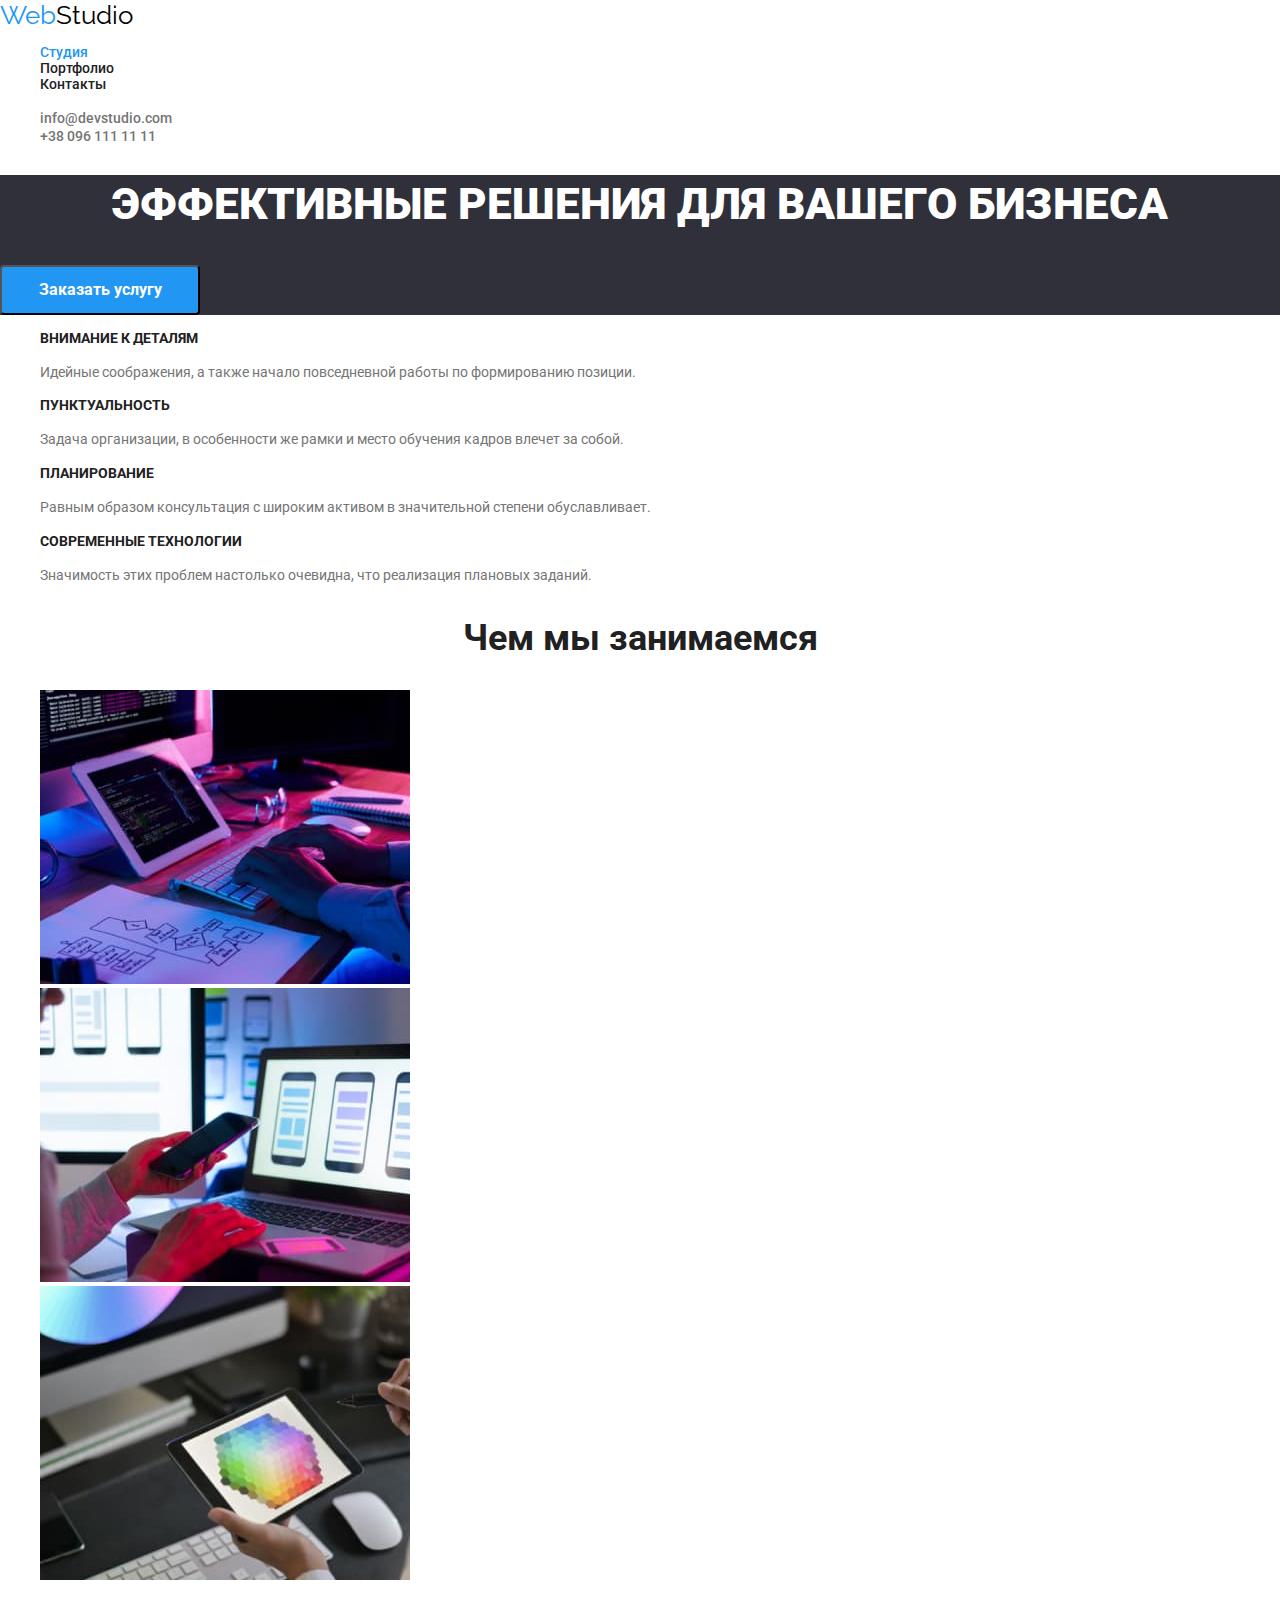
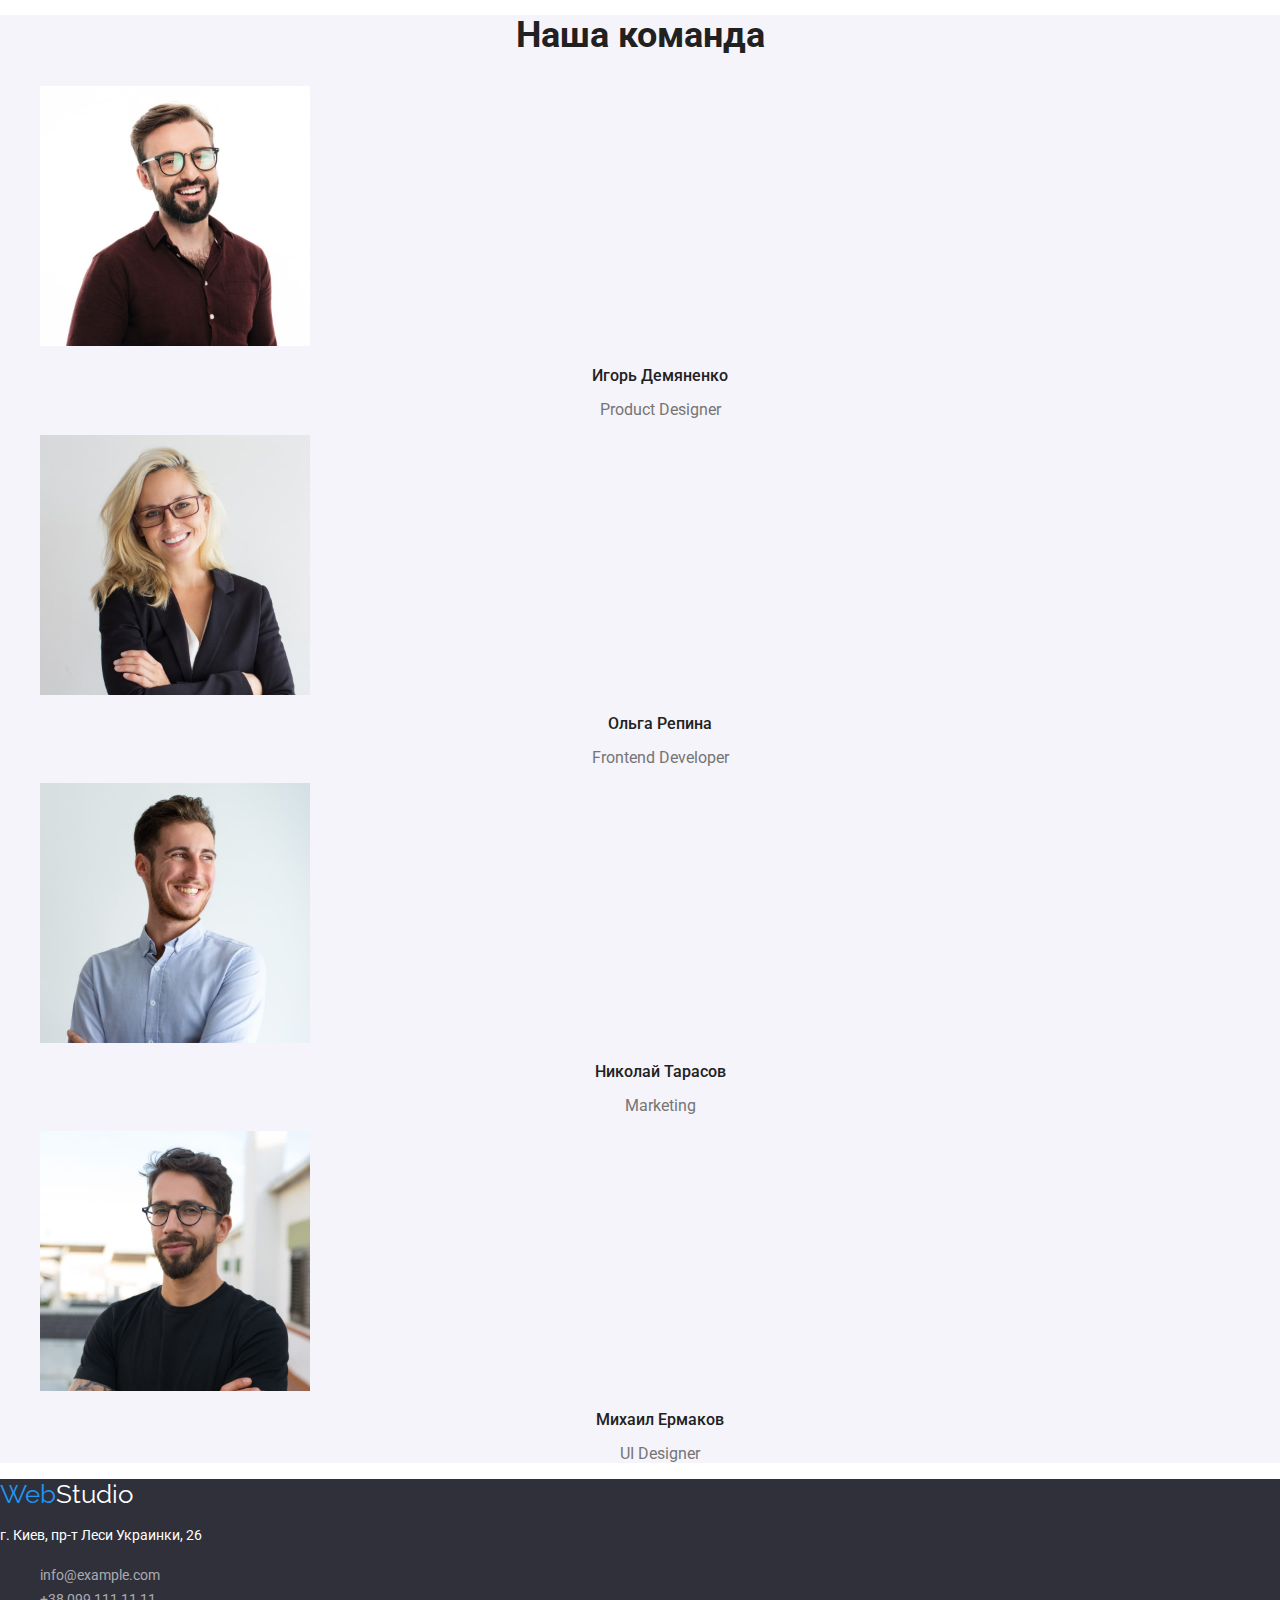
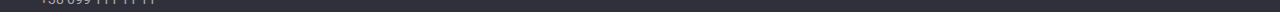
<file: index.html>
<!DOCTYPE html>
<html lang="ru">
  <head>
    <meta charset="UTF-8" />
    <meta http-equiv="X-UA-Compatible" content="IE=edge" />
    <meta name="viewport" content="width=device-width, initial-scale=1.0" />
    <title>WebStudio</title>
    <link rel="preconnect" href="https://fonts.googleapis.com">
    <link rel="preconnect" href="https://fonts.gstatic.com" crossorigin>
    <link href="https://fonts.googleapis.com/css2?family=Raleway:wght@700&family=Roboto:wght@400;500;700;900&display=swap" rel="stylesheet">
    <link rel="stylesheet" href="https://cdnjs.cloudflare.com/ajax/libs/modern-normalize/1.1.0/modern-normalize.min.css">
    <link rel="stylesheet" href="./CSS/style.css">
  </head>
  <body>
    <!--Шапка-->
    <header>

      <nav class="navbar">
        <a  href="/" class="logo">Web<span>Studio</span></a>  
        <ul class="site-nav">
          <li><a href="./index.html" class="link current">Студия</a></li>
          <li><a href="./portfolio.html" class="link">Портфолио</a></li>
          <li><a href="#" class="link">Контакты</a></li>
        </ul>
      </nav>
        <ul>
          <li><a href="mailto:info@devstudio.com" class="mail-link">info@devstudio.com</a></li>
          <li><a href="tel:+380961111111" class="phone-link">+38 096 111 11 11</a></li>
        </ul>
      
    </header>

    <!--Герой-->
        <section class="hero">
            <h1 class="hero-title">ЭФФЕКТИВНЫЕ РЕШЕНИЯ ДЛЯ ВАШЕГО БИЗНЕСА</h1>
            <button type="button" class="button primary">Заказать услугу</button>
        </section>

  <!--Особенности-->
    <main class="features">
      <section class="features-section">
       <ul>
           <li>
               <h3 class="features-title">ВНИМАНИЕ К ДЕТАЛЯМ</h3>
               <p class="features-descr">Идейные соображения, а также начало повседневной работы по формированию позиции.</p>
           </li>
           <li>
               <h3 class="features-title">ПУНКТУАЛЬНОСТЬ</h3>
               <p class="features-descr">Задача организации, в особенности же рамки и место обучения кадров влечет за собой.</p>
           </li>
           <li>
               <h3 class="features-title">ПЛАНИРОВАНИЕ</h3>
               <p class="features-descr">Равным образом консультация с широким активом в значительной степени обуславливает.</p>
           </li>
           <li>
               <h3 class="features-title">СОВРЕМЕННЫЕ ТЕХНОЛОГИИ</h3>
               <p class="features-descr">Значимость этих проблем настолько очевидна, что реализация плановых заданий.</p>
           </li>
       </ul> 
      </section>
      <!--Чем мы занимаемся-->
      <section class="about">
        <h2 class="about-title">Чем мы занимаемся</h2>
          <ul>
              <li><img src="./images/box1.jpg" alt="Верстка" width="370" height="294"></li>
              <li><img src="./images/box2.jpg" alt="Программирование" width="370" height="294"></li>
              <li><img src="./images/box3.jpg" alt="Дизайн" width="370" height="294"></li>
          </ul> 
      </section>
      <!--Наша команда-->
      <section class="team">
        <h2 class="team-title">Наша команда</h2>
          <ul>
              <li><img src="./images/photo1.jpg" alt="фото члена комманды 1" width="270" height="260">
                <h3 class="team-name">Игорь Демяненко</h3><p class="name-descr">Product Designer</p></li>
              <li><img src="./images/photo2.jpg" alt="фото члена комманды 2" width="270" height="260">
                <h3 class="team-name">Ольга Репина</h3><p class="name-descr">Frontend Developer</p></li>
              <li><img src="./images/photo3.jpg" alt="фото члена комманды 3" width="270" height="260">
                <h3 class="team-name">Николай Тарасов</h3><p class="name-descr">Marketing</p></li>
              <li><img src="./images/photo4.jpg" alt="фото члена комманды 4" width="270" height="260">
                <h3 class="team-name">Михаил Ермаков</h3><p class="name-descr">UI Designer</p></li>
          </ul>
      </section>
    </main>

    <!--Подвал-->
    <footer class="footer">
      <a href="/" class="footer-logo">Web<span>Studio</span></a>
      <address class="address">
        <p class="address-physical">г. Киев, пр-т Леси Украинки, 26</p>
        <ul class="address-list">
            <li><a href="mailto:info@example.com" class="footer-mail">info@example.com</a></li>
            <li><a href="tel:+380991111111" class="footer-tel">+38 099 111 11 11</a></li>
        </ul>
      </address>
    </footer>
  </body>
</html>
</file>
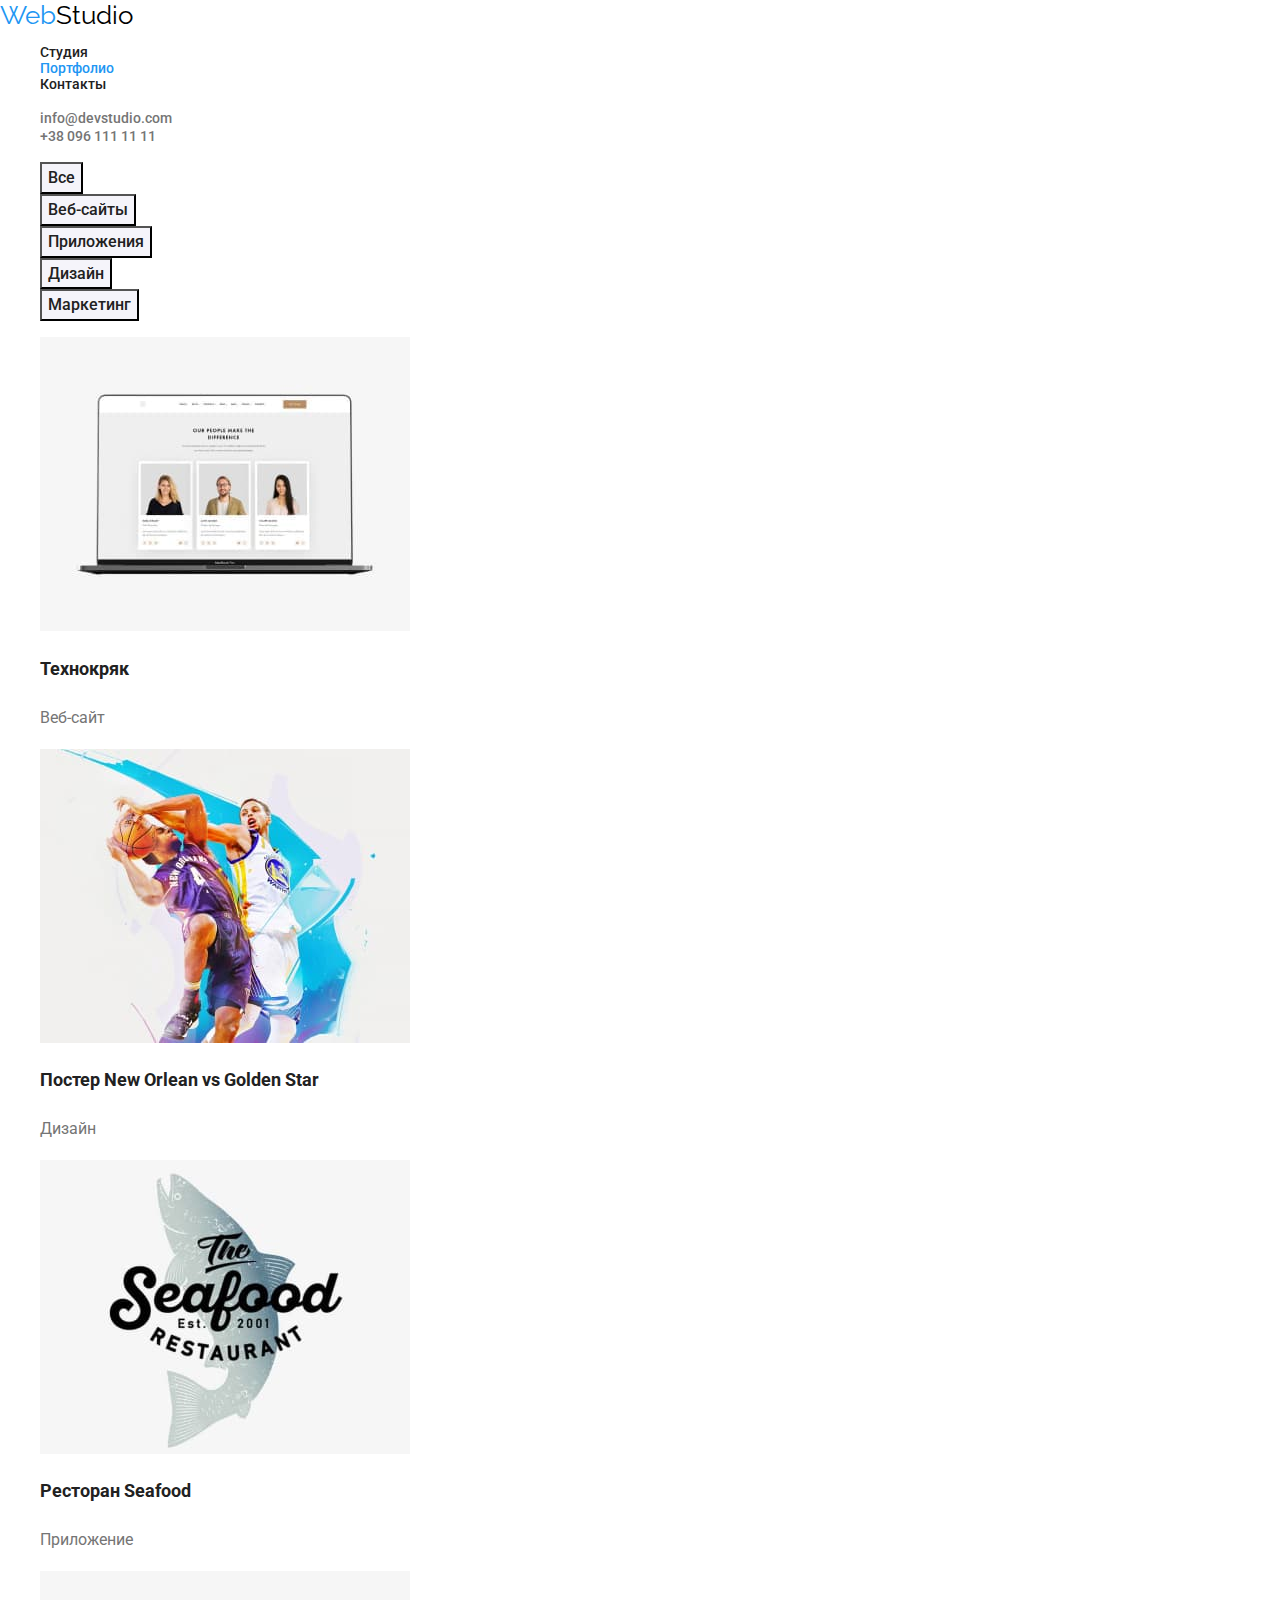
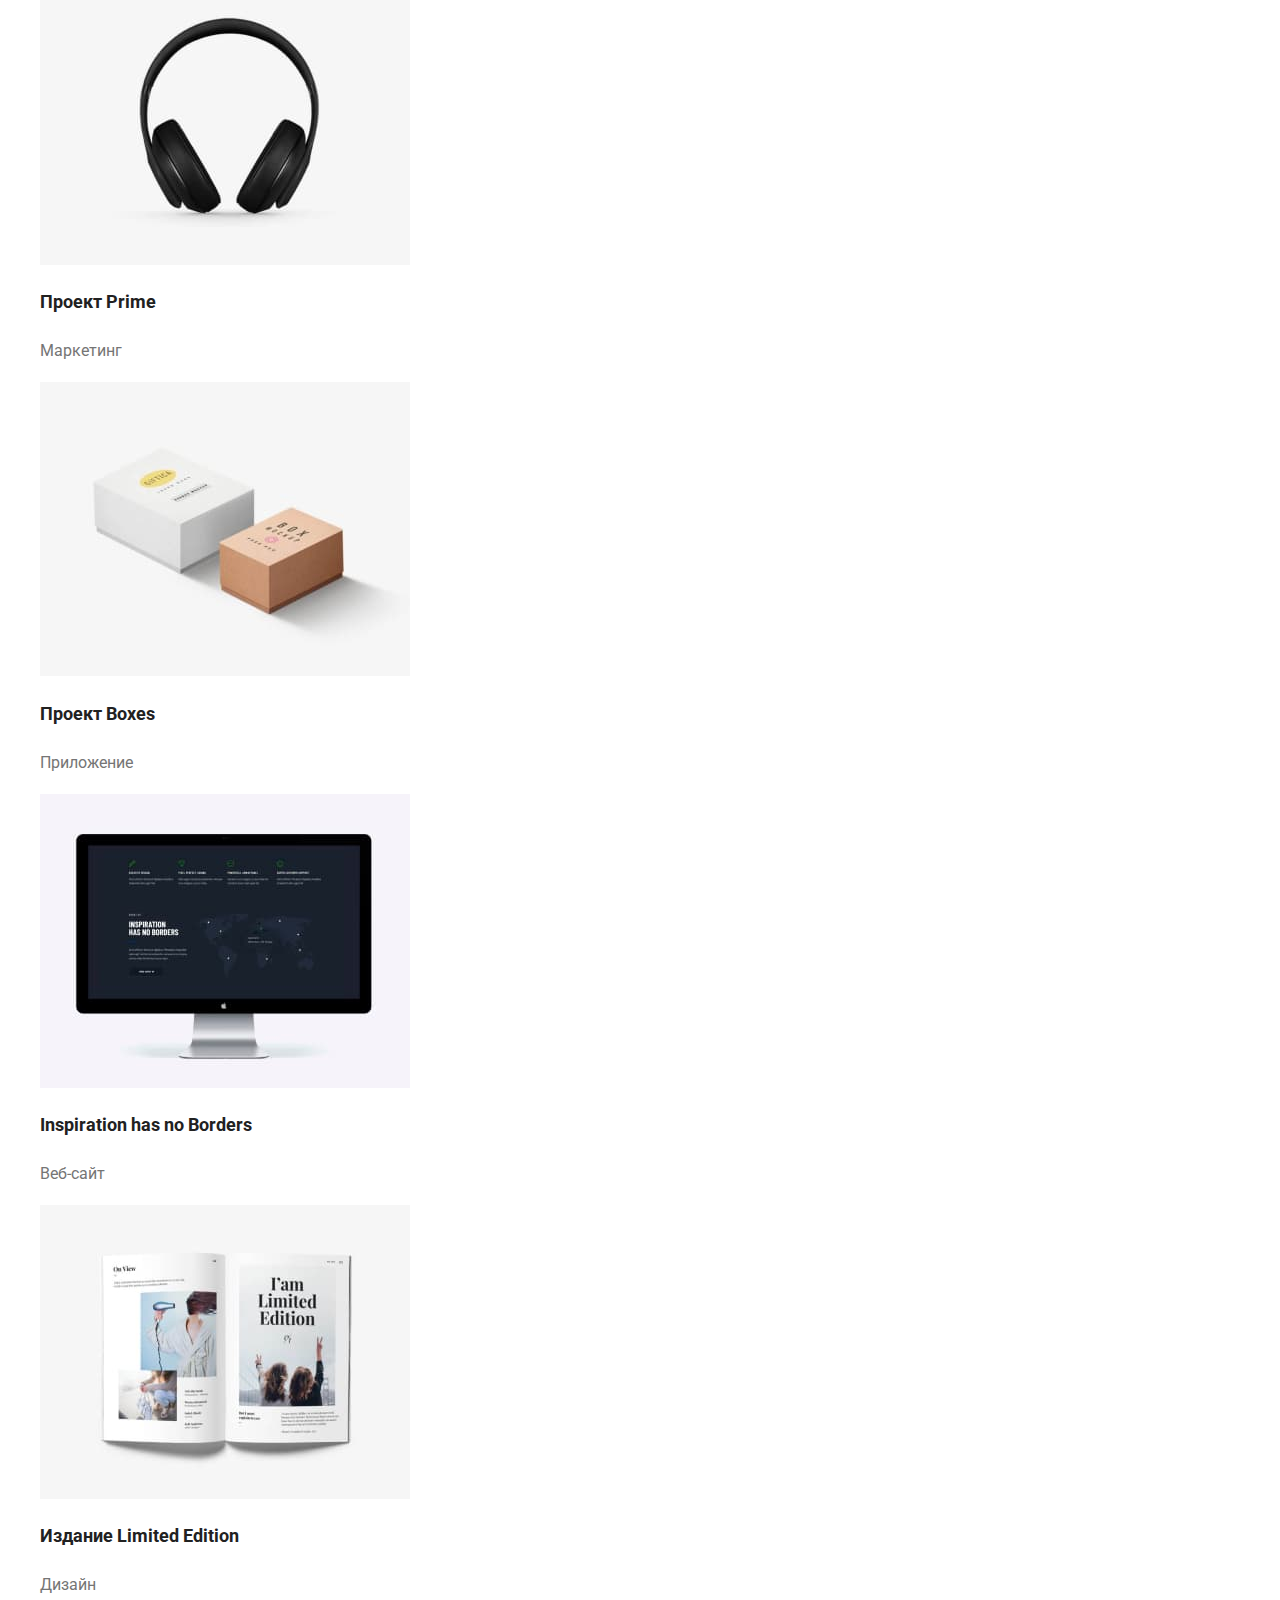
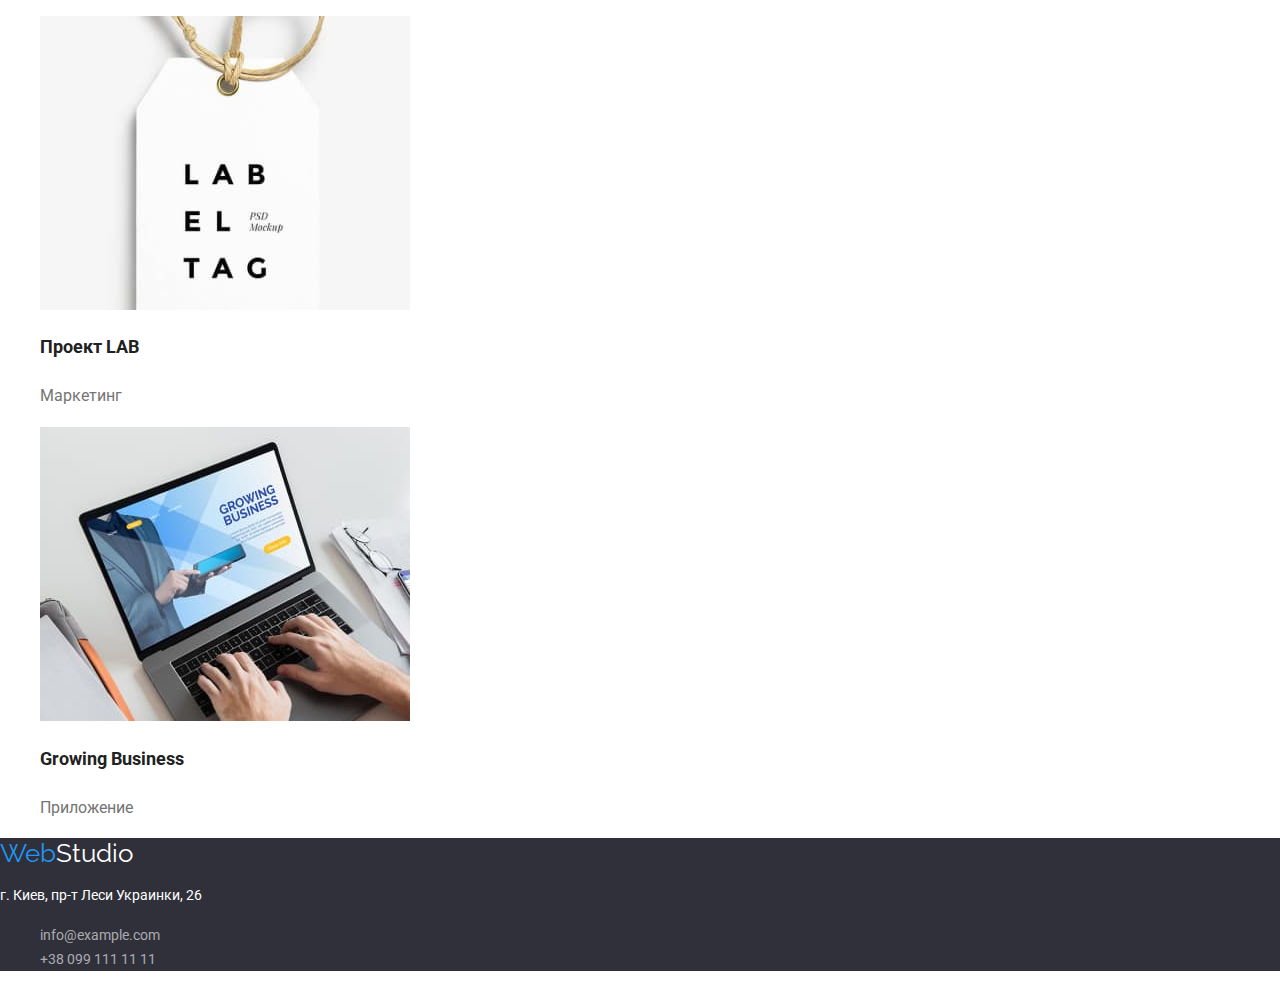
<file: portfolio.html>
<!DOCTYPE html>
<html lang="ru">
  <head>
    <meta charset="UTF-8" />
    <meta http-equiv="X-UA-Compatible" content="IE=edge" />
    <meta name="viewport" content="width=device-width, initial-scale=1.0" />
    <title>WebStudio</title>
    <link rel="preconnect" href="https://fonts.googleapis.com">
    <link rel="preconnect" href="https://fonts.gstatic.com" crossorigin>
    <link href="https://fonts.googleapis.com/css2?family=Raleway:wght@700&family=Roboto:wght@400;500;700;900&display=swap" rel="stylesheet">
    <link rel="stylesheet" href="https://cdnjs.cloudflare.com/ajax/libs/modern-normalize/1.1.0/modern-normalize.min.css">
    <link rel="stylesheet" href="./CSS/style.css">
  </head>
  <body>
    <!--Шапка-->
    <header>

      <nav class="navbar">
        <a  href="/" class="logo">Web<span>Studio</span></a>  
        <ul class="site-nav">
          <li><a href="./index.html" class="link">Студия</a></li>
          <li><a href="./portfolio.html" class="link current">Портфолио</a></li>
          <li><a href="#" class="link">Контакты</a></li>
        </ul>
      </nav>
        <ul>
          <li><a href="mailto:info@devstudio.com" class="mail-link">info@devstudio.com</a></li>
          <li><a href="tel:+380961111111" class="phone-link">+38 096 111 11 11</a></li>
        </ul>
      
    </header>
        <main>
            <section>
                <ul>
                    <li><button type="button" class="button secondary">Все</button></li>
                    <li><button type="button" class="button secondary">Веб-сайты</button></li>
                    <li><button type="button" class="button secondary">Приложения</button></li>
                    <li><button type="button" class="button secondary">Дизайн</button></li>
                    <li><button type="button" class="button secondary">Маркетинг</button></li>
                </ul>
            
                <ul class="projects">
                    <li><a href="" class="link-project"><img src="./images/img1.jpg" alt="Технокряк" width="370" height="294">
                        <h2 class="project-title">Технокряк</h2>
                        <p class="project-descr">Веб-сайт</p></a></li>
                    <li><a href="" class="link-project"><img src="./images/img2.jpg" alt="Постер New Orlean vs Golden Star" width="370" height="294">
                        <h2 class="project-title">Постер New Orlean vs Golden Star</h2>
                        <p class="project-descr">Дизайн</p></a></li>
                    <li><a href="" class="link-project"><img src="./images/img3.jpg" alt="Ресторан Seafood" width="370" height="294">
                        <h2 class="project-title">Ресторан Seafood</h2>
                        <p class="project-descr">Приложение</p></a></li>
                    <li><a href="" class="link-project"><img src="./images/img4.jpg" alt="Проект Prime" width="370" height="294">
                        <h2 class="project-title">Проект Prime</h2>
                        <p class="project-descr">Маркетинг</p></a></li>
                    <li><a href="" class="link-project"><img src="./images/img5.jpg" alt="Проект Boxes" width="370" height="294">
                        <h2 class="project-title">Проект Boxes</h2>
                        <p class="project-descr">Приложение</p></a></li>
                    <li><a href="" class="link-project"><img src="./images/img6.jpg" alt="Inspiration has no Borders" width="370" height="294">
                        <h2 class="project-title">Inspiration has no Borders</h2>
                        <p class="project-descr">Веб-сайт</p></a></li>
                    <li><a href="" class="link-project"><img src="./images/img7.jpg" alt="Издание Limited Edition" width="370" height="294">
                        <h2 class="project-title">Издание Limited Edition</h2>
                        <p class="project-descr">Дизайн</p></a></li>
                    <li><a href="" class="link-project"><img src="./images/img8.jpg" alt="Проект LAB" width="370" height="294">
                        <h2 class="project-title">Проект LAB</h2>
                        <p class="project-descr">Маркетинг</p></a></li>
                    <li><a href="" class="link-project"><img src="./images/img9.jpg" alt="Growing Business" width="370" height="294">
                        <h2 class="project-title">Growing Business</h2>
                        <p class="project-descr">Приложение</p></a></li>
                </ul>
            </section>

        </main>

    <!--Подвал-->
    <footer class="footer">
        <a href="/" class="footer-logo">Web<span>Studio</span></a>
        <address class="address">
          <p class="address-physical">г. Киев, пр-т Леси Украинки, 26</p>
          <ul class="address-list">
              <li><a href="mailto:info@example.com" class="footer-mail">info@example.com</a></li>
              <li><a href="tel:+380991111111" class="footer-tel">+38 099 111 11 11</a></li>
          </ul>
        </address>
      </footer>
    </body>
</html>
</file>
<file: CSS/style.css>
/*Цвет основного текста  #757575;*/
/*Вторичный цвет текста #212121;*/
/*Основной цвет bgc  #FFFFFF;*/
/*Вторичный цвет bgc #2F303A;*/
/* Bgc комманды #F5F4FA;*/
/*Синий цвет (Accent) #2196F3;*/
/*Белый цвет с прозрачностью #FFFFFF99;*/



:root {
    --primary-text-color: #757575;
    --title-text-color: #212121;
    --accent-color: #2196F3;
    --white-color: #FFFFFF;
    --white-transparent-color: rgba(255, 255, 255, 0,6);
}

body {
    color: var(--primary-text-color);
    background-color: var(--white-color);
    font-family: 'Roboto', sans-serif;
    letter-spacing: 3%;

}
/* Logo и footer-logo */
.logo {
    color: var(--accent-color);
    text-decoration: none;
    font-family: 'Raleway', sans-serif;
    font-style: 700;
    font-size: 26px;
    line-height: 1.2;

}
.logo > span {
    color: #000000;
    font-family: 'Raleway', sans-serif;
}
.footer-logo {
    color: var(--accent-color);
    text-decoration: none;
    font-family: 'Raleway', sans-serif;
    font-style: 700;
    font-size: 26px;
    line-height: 1.2;
}
.footer-logo > span {
    color: #FFFFFF;
    font-family: 'Raleway', sans-serif;
}



ul {
    list-style: none;
}


/* Ссылки на тел и почту */
.phone-link:focus,
.mail-link:focus {
    color: var(--accent-color);
}
.phone-link:hover,
.mail-link:hover {
    color: var(--accent-color);
}
.phone-link,
.mail-link {
    color: var(--primary-text-color);
    text-decoration: none;
    font-size: 14px;
    font-weight: 500;
    line-height: 1.14;
    letter-spacing: 2;
    text-align: left;

}


/* Site-nav */
.site-nav .link.current {
    color: var(--accent-color);
}
.site-nav .link {
    color: var(--title-text-color);
    text-decoration: none;
}
.site-nav .link:hover {
    color: var(--accent-color);
}
.site-nav .link:focus {
    color: var(--accent-color);
}
.site-nav {
    font-weight: 500;
    font-size: 14px;
    line-height: 1.14;
    letter-spacing: 2%;
}




/* Другорядные заголовки */

.features-title,
.about-title,
.team-title,
.team-name {
    color: var(--title-text-color);
}

/* Section Hero */

.hero {
    background-color: #2F303A;
}
/* Главный заголовок */

.hero-title {
    color: #FFFFFF;
    background-color:  #2F303A;
    font-size: 44px;
    font-weight: 900;
    line-height: 1.36;
    letter-spacing: 6%;
    text-align: center;

}


/* Особенности */
.features-title {
    font-size: 14px;
    font-weight: 700;
    line-height: 1.14;
    text-align: left;

}

.features-descr {
    font-size: 14px;
    font-weight: 400;
    line-height: 1.71;
    text-align: left;

}


/* Чем мы занимаемся */

.about-title {

    font-size: 36px;
    font-weight: 700;
    line-height: 1.16;
    text-align: center;

}

/* Наша команда */

.team {
    background-color: #F5F4FA;;
}

.team-title {
    font-size: 36px;
    font-weight: 700;
    line-height: 1.16;
    text-align: center;

}
.team-name {
    font-size: 16px;
    font-weight: 500;
    line-height: 1.12;
    text-align: center;
}
.name-descr {
    font-size: 16px;
    font-weight: 400;
    line-height: 1.12;
    text-align: center;
    
}
/* Footer */

.footer {
    background-color: #2F303A;
}

.footer-mail,
.footer-tel {
    color: #FFFFFF99;
    text-decoration: none;
    font-family: Roboto;
    font-size: 14px;
    font-weight: 400;
    font-style: normal;
    line-height: 1.71;
    text-align: left;

}
.footer-mail:focus,
.footer-tel:focus {
    color: var(--accent-color);
}
.footer-mail:hover,
.footer-tel:hover {
    color: var(--accent-color);
}
.address-physical {
    color: #FFFFFF;
    font-style: normal;
    text-decoration: none;
    font-size: 14px;
    font-weight: 400;
    line-height: 1.71;
    text-align: left;

}

/* Buttons */

.button.primary {
    color: #FFFFFF;
    background-color: var(--accent-color);
    cursor: pointer;
    font-size: 16px;
    font-weight: 700;
    line-height: 1.87;
    letter-spacing: 6%;
    
    height: 50px;
    width: 200px;
    left: 700px;
    top: 430px;
    border-radius: 4px;   

}


.button.primary:hover,
.button.primary:focus {
    background-color: var(--accent-color);
}
.button.secondary {
    color: var(--title-text-color);
    background-color: #F5F4FA;;
    cursor: pointer;
    font-size: 16px;
    font-weight: 500;
    line-height: 1.62;
    text-align: center;

}
.button.secondary:hover,
.button.secondary:focus {
    color: #FFFFFF;
    background-color: var(--accent-color);
}







/* Portfolio */
.project-title {
    color: var(--title-text-color);
    font-family: Roboto;
    font-size: 18px;
    font-weight: 700;
    line-height: 2.0;
    text-align: left;
    letter-spacing: 6%;
}
.link-project {
    text-decoration: none;
}
.project-descr {
    color: var(--primary-text-color);
    font-size: 16px;
    font-weight: 400;
    line-height: 1.87;
    text-align: left;
    

}
</file>
